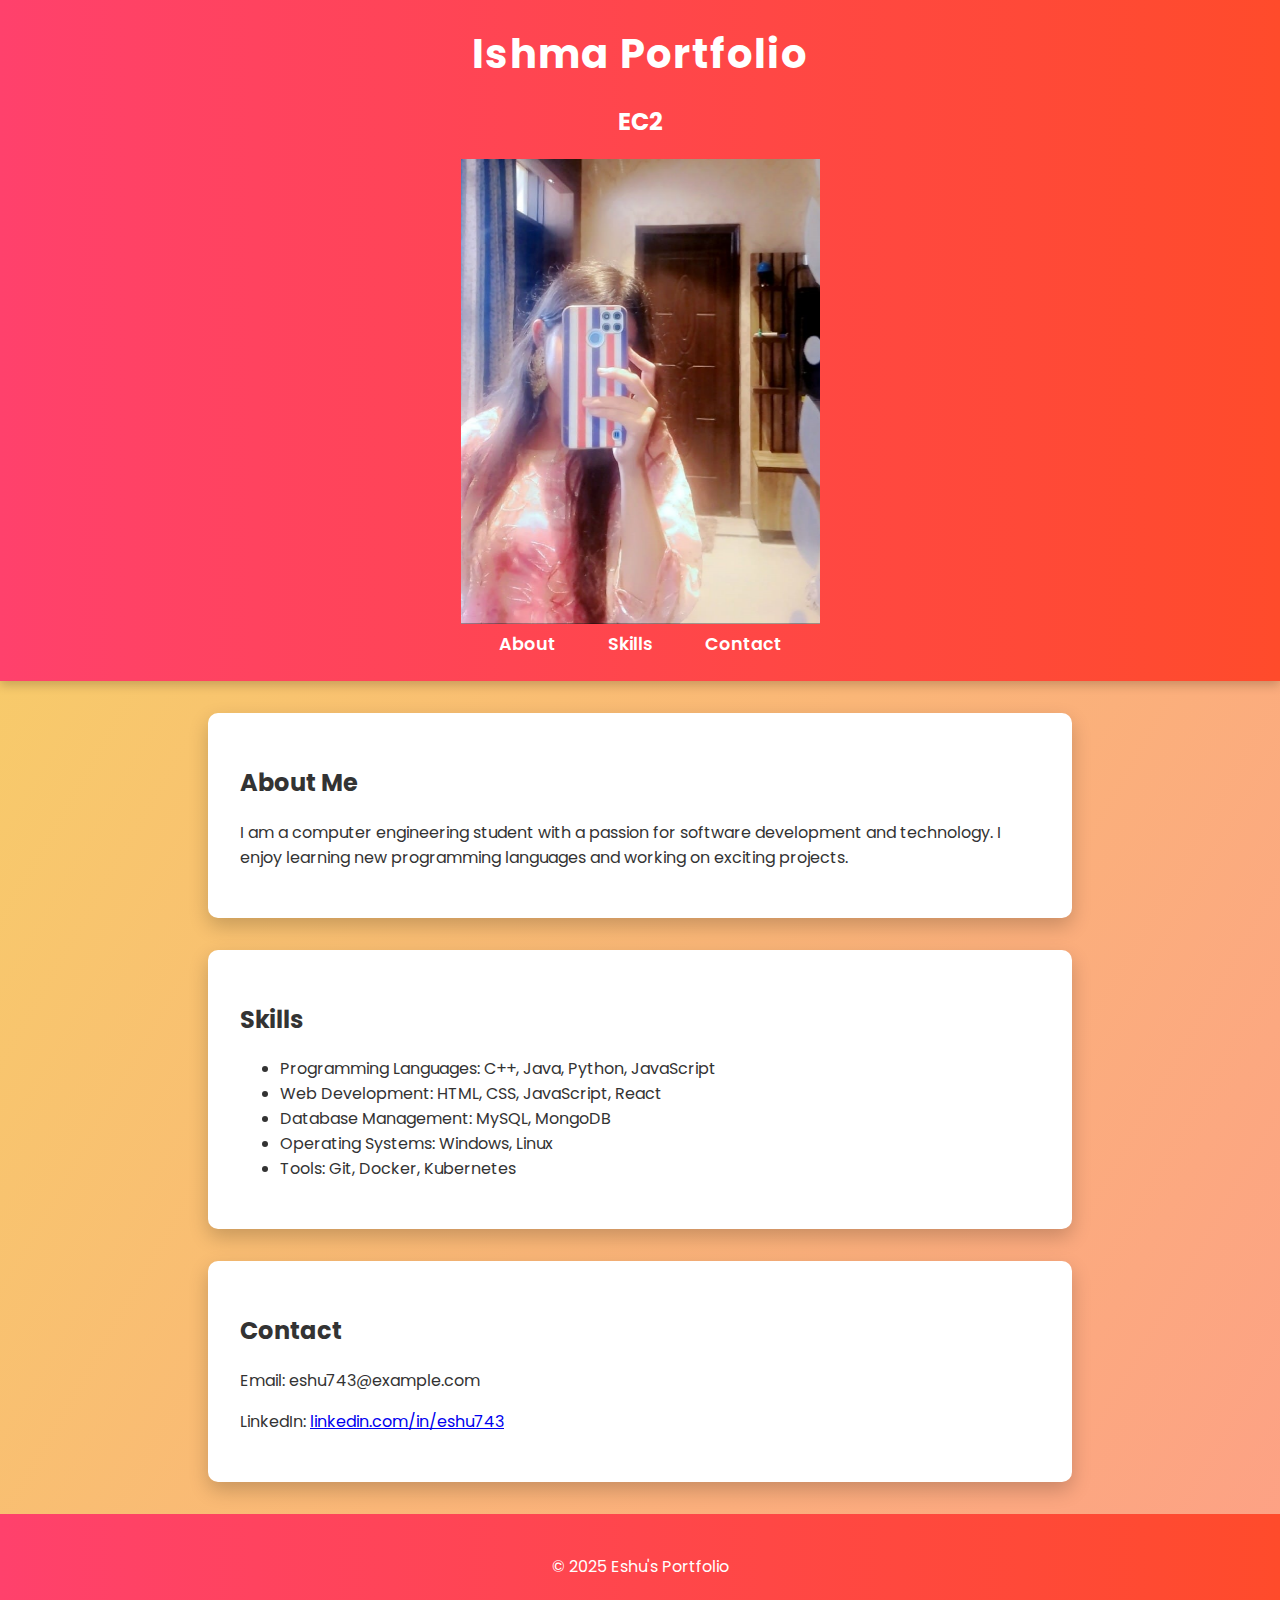
<file: index.html>
<!DOCTYPE html>
<html lang="en">
<head>
    <meta charset="UTF-8">
    <meta name="viewport" content="width=device-width, initial-scale=1.0">
    <title>Portfolio</title>
    <link rel="stylesheet" href="styles.css">
</head>
<body>
    <header>
        <h1>Ishma  Portfolio</h1>
        <h2>EC2</h2>
         <img src="Screenshot 2025-02-21 221638.png" alt="Eshu's Photo" class="profile-photo">
        <nav>
            <ul>
                <li><a href="#about">About</a></li>
                <li><a href="#skills">Skills</a></li>
                <li><a href="#contact">Contact</a></li>
            </ul>
        </nav>
    </header>
    <section id="about">
        <h2>About Me</h2>
        <p>I am a computer engineering student with a passion for software development and technology. I enjoy learning new programming languages and working on exciting projects.</p>
    </section>
    <section id="skills">
        <h2>Skills</h2>
        <ul>
            <li>Programming Languages: C++, Java, Python, JavaScript</li>
            <li>Web Development: HTML, CSS, JavaScript, React</li>
            <li>Database Management: MySQL, MongoDB</li>
            <li>Operating Systems: Windows, Linux</li>
            <li>Tools: Git, Docker, Kubernetes</li>
        </ul>
    </section>
    <section id="contact">
        <h2>Contact</h2>
        <p>Email: eshu743@example.com</p>
        <p>LinkedIn: <a href="https://www.linkedin.com/in/eshu743">linkedin.com/in/eshu743</a></p>
    </section>
    <footer>
        <p>&copy; 2025 Eshu's Portfolio</p>
    </footer>
</body>
</html>
</file>
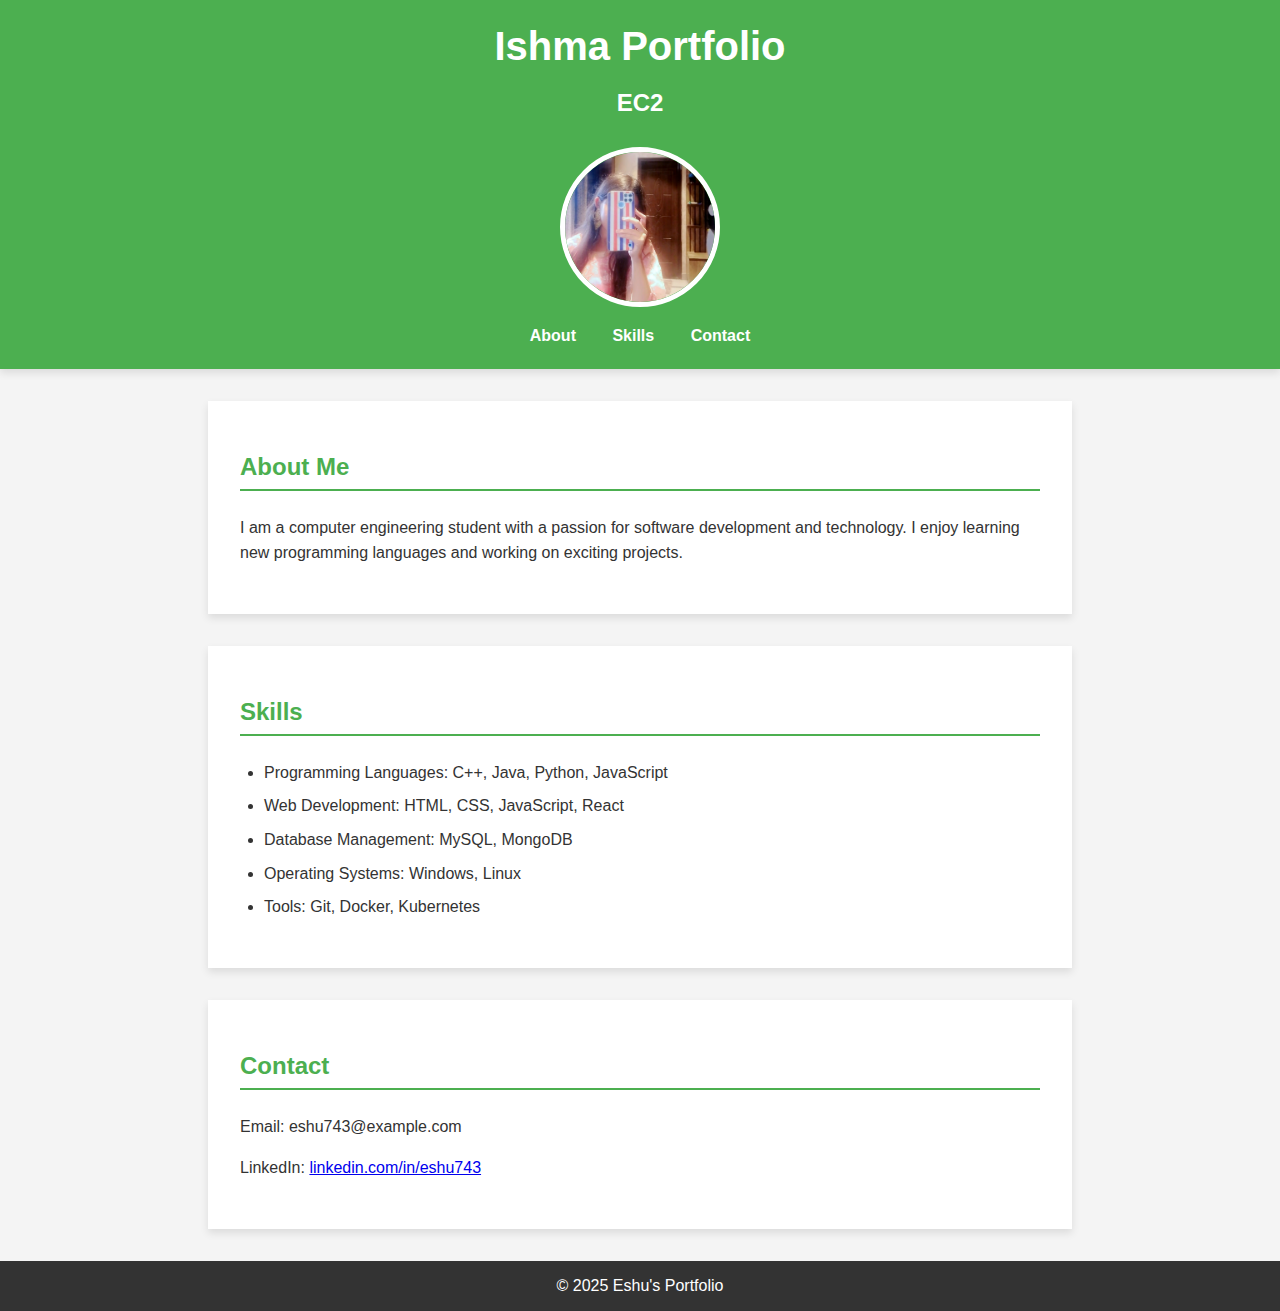
<file: Public/index.html>
<!DOCTYPE html>
<html lang="en">
<head>
    <meta charset="UTF-8">
    <meta name="viewport" content="width=device-width, initial-scale=1.0">
    <title>Portfolio</title>
    <link rel="stylesheet" href="styles.css">
</head>
<body>
    <header>
        <h1>Ishma Portfolio</h1>
        <h2>EC2</h2>
        <img src="Screenshot 2025-02-21 221638.png" alt="Eshu's Photo" class="profile-photo">
        <nav>
            <ul>
                <li><a href="#about">About</a></li>
                <li><a href="#skills">Skills</a></li>
                <li><a href="#contact">Contact</a></li>
            </ul>
        </nav>
    </header>
    <section id="about">
        <h2>About Me</h2>
        <p>I am a computer engineering student with a passion for software development and technology. I enjoy learning new programming languages and working on exciting projects.</p>
    </section>
    <section id="skills">
        <h2>Skills</h2>
        <ul>
            <li>Programming Languages: C++, Java, Python, JavaScript</li>
            <li>Web Development: HTML, CSS, JavaScript, React</li>
            <li>Database Management: MySQL, MongoDB</li>
            <li>Operating Systems: Windows, Linux</li>
            <li>Tools: Git, Docker, Kubernetes</li>
        </ul>
    </section>
    <section id="contact">
        <h2>Contact</h2>
        <p>Email: eshu743@example.com</p>
        <p>LinkedIn: <a href="https://www.linkedin.com/in/eshu743">linkedin.com/in/eshu743</a></p>
    </section>
    <footer>
        <p>&copy; 2025 Eshu's Portfolio</p>
    </footer>
</body>
</html>
</file>
<file: styles.css>
/* Import Google Font */
@import url('https://fonts.googleapis.com/css2?family=Poppins:wght@300;400;600&display=swap');

body {
    font-family: 'Poppins', sans-serif;
    margin: 0;
    padding: 0;
    background: linear-gradient(120deg, #f6d365, #fda085);
    color: #333;
    animation: fadeIn 1s ease-in-out;
}

/* Header */
header {
    background: linear-gradient(to right, #ff416c, #ff4b2b);
    color: white;
    padding: 1.5rem 0;
    text-align: center;
    box-shadow: 0 4px 10px rgba(0, 0, 0, 0.2);
    animation: slideDown 1s ease-in-out;
}

header h1 {
    margin: 0;
    font-size: 2.5rem;
    letter-spacing: 2px;
}

/* Navigation */
nav ul {
    list-style: none;
    padding: 0;
    margin: 0;
}

nav ul li {
    display: inline-block;
    margin: 0 1.5rem;
    transition: transform 0.3s ease-in-out;
}

nav ul li:hover {
    transform: scale(1.1);
}

nav ul li a {
    color: white;
    text-decoration: none;
    font-weight: 600;
    font-size: 1.1rem;
    transition: color 0.3s ease-in-out;
}

nav ul li a:hover {
    color: #f6d365;
}

/* Main Sections */
section {
    padding: 2rem;
    margin: 2rem auto;
    max-width: 800px;
    background: white;
    border-radius: 10px;
    box-shadow: 0 8px 20px rgba(0, 0, 0, 0.2);
    transition: transform 0.3s ease-in-out, box-shadow 0.3s ease-in-out;
    animation: fadeIn 1.2s ease-in-out;
}

section:hover {
    transform: translateY(-5px);
    box-shadow: 0 12px 25px rgba(0, 0, 0, 0.3);
}

/* Buttons */
button {
    background: linear-gradient(to right, #ff416c, #ff4b2b);
    border: none;
    color: white;
    padding: 0.7rem 1.5rem;
    font-size: 1rem;
    cursor: pointer;
    border-radius: 5px;
    transition: all 0.3s ease-in-out;
}

button:hover {
    background: linear-gradient(to right, #ff4b2b, #ff416c);
    transform: scale(1.1);
}

/* Footer */
footer {
    text-align: center;
    padding: 1.5rem 0;
    background: linear-gradient(to right, #ff416c, #ff4b2b);
    color: white;
    margin-top: 2rem;
    animation: slideUp 1s ease-in-out;
}

/* Animations */
@keyframes fadeIn {
    from {
        opacity: 0;
        transform: translateY(10px);
    }
    to {
        opacity: 1;
        transform: translateY(0);
    }
}

@keyframes slideDown {
    from {
        opacity: 0;
        transform: translateY(-20px);
    }
    to {
        opacity: 1;
        transform: translateY(0);
    }
}

@keyframes slideUp {
    from {
        opacity: 0;
        transform: translateY(20px);
    }
    to {
        opacity: 1;
        transform: translateY(0);
    }
}
</file>
<file: Public/styles.css>
body {
    font-family: 'Helvetica Neue', Arial, sans-serif;
    margin: 0;
    padding: 0;
    background-color: #f4f4f4;
    color: #333;
    animation: fadeIn 1s ease-in;
}

@keyframes fadeIn {
    from { opacity: 0; }
    to { opacity: 1; }
}

header {
    background-color: #4CAF50;
    color: white;
    padding: 1.5rem 0;
    text-align: center;
    box-shadow: 0 4px 8px rgba(0, 0, 0, 0.1);
    animation: slideDown 1s ease-in;
}

@keyframes slideDown {
    from { transform: translateY(-100%); }
    to { transform: translateY(0); }
}

header h1 {
    margin: 0;
    font-size: 2.5rem;
}

header .profile-photo {
    border-radius: 50%;
    width: 150px;
    height: 150px;
    margin-top: 10px;
    border: 5px solid white;
    object-fit: cover;
    animation: zoomIn 1s ease-in;
}

@keyframes zoomIn {
    from { transform: scale(0); }
    to { transform: scale(1); }
}

nav ul {
    list-style: none;
    padding: 0;
    margin: 1rem 0 0;
}

nav ul li {
    display: inline;
    margin: 0 1rem;
}

nav ul li a {
    color: white;
    text-decoration: none;
    font-weight: bold;
    transition: color 0.3s ease-in-out;
}

nav ul li a:hover {
    color: #FFD700;
}

section {
    padding: 2rem;
    margin: 2rem auto;
    max-width: 800px;
    background-color: white;
    box-shadow: 0 4px 8px rgba(0, 0, 0, 0.1);
    animation: fadeInUp 1s ease-in;
}

@keyframes fadeInUp {
    from { transform: translateY(20px); opacity: 0; }
    to { transform: translateY(0); opacity: 1; }
}

section h2 {
    border-bottom: 2px solid #4CAF50;
    padding-bottom: 0.5rem;
    margin-bottom: 1.5rem;
    color: #4CAF50;
    position: relative;
}

section h2::after {
    content: '';
    position: absolute;
    left: 0;
    bottom: -2px;
    width: 0;
    height: 2px;
    background-color: #FFD700;
    transition: width 0.3s ease-in-out;
}

section h2:hover::after {
    width: 100%;
}

section p, section ul {
    line-height: 1.6;
}

section ul {
    padding-left: 1.5rem;
}

section ul li {
    margin-bottom: 0.5rem;
}

footer {
    text-align: center;
    padding: 1rem 0;
    background-color: #333;
    color: white;
    position: relative;
    bottom: 0;
    width: 100%;
    animation: fadeIn 1s ease-in;
}

footer p {
    margin: 0;
}

@media (max-width: 600px) {
    header h1 {
        font-size: 2rem;
    }

    nav ul li {
        display: block;
        margin: 0.5rem 0;
    }

    nav ul li a {
        font-size: 1.2rem;
    }
}
</file>
